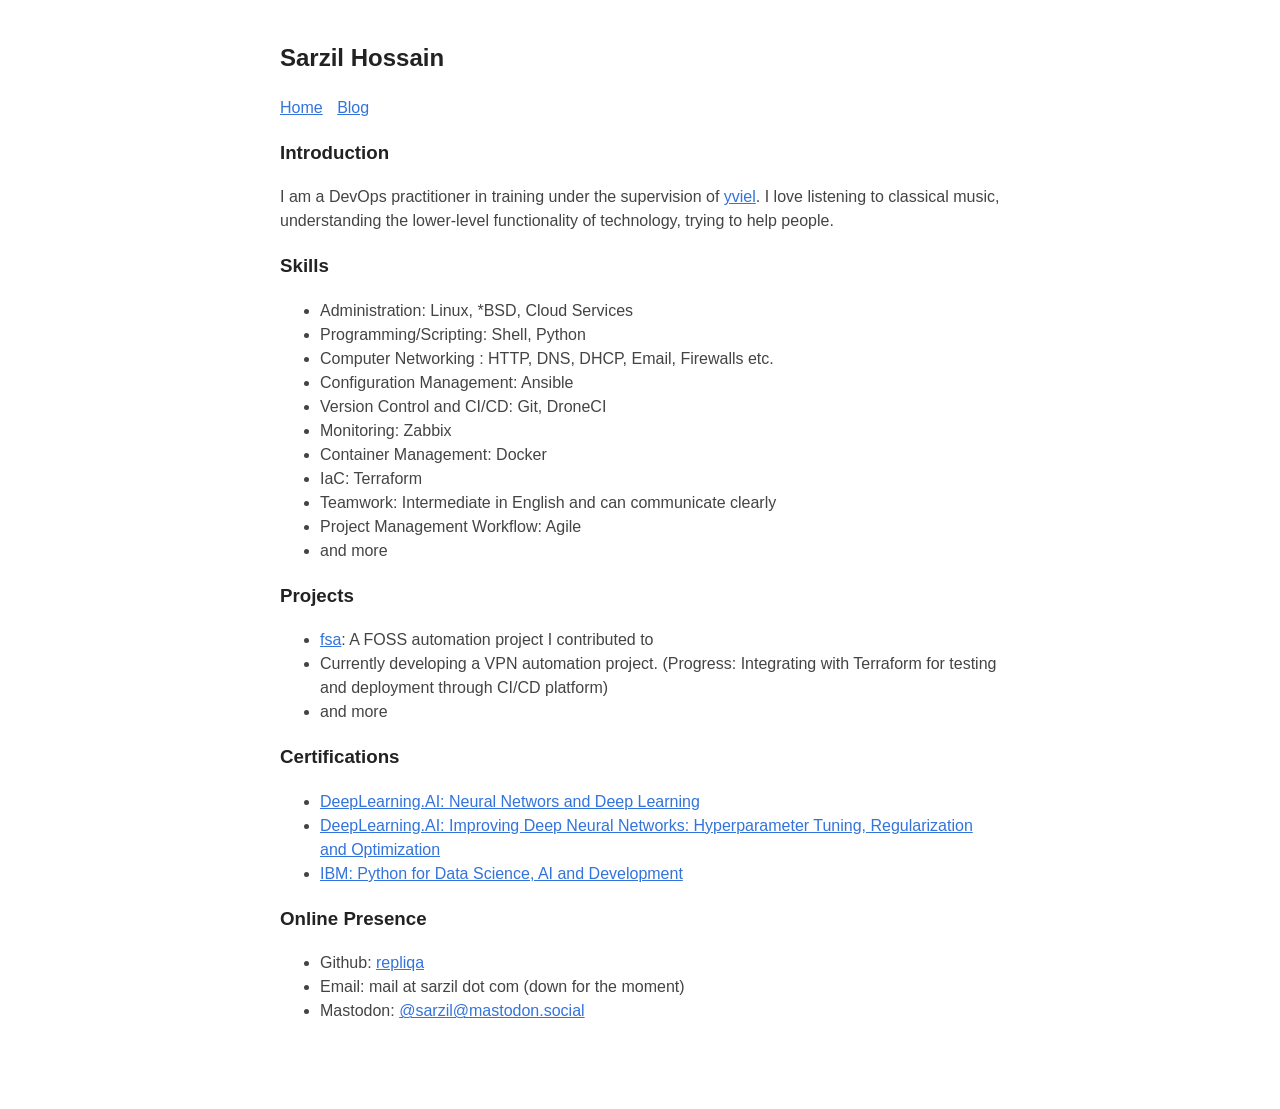
<file: index.html>
<!DOCTYPE html>
<html lang="en-US">

<head>
	<meta name="generator" content="Hugo 0.135.0">
  <meta http-equiv="X-Clacks-Overhead" content="GNU Terry Pratchett" />
  <meta charset="utf-8">
  <meta name="viewport" content="width=device-width, initial-scale=1.0" />
<title>Home | Sarzil Hossain</title>
<meta name="title" content="Home" />
<meta name="description" content="Personal Portfolio" />
<meta name="keywords" content="philosophy," />


<meta property="og:url" content="/">
  <meta property="og:site_name" content="Sarzil Hossain">
  <meta property="og:title" content="Home">
  <meta property="og:description" content="Introduction I am a DevOps practitioner in training under the supervision of yviel. I love listening to classical music, understanding the lower-level functionality of technology, trying to help people.
Skills Administration: Linux, *BSD, Cloud Services Programming/Scripting: Shell, Python Computer Networking : HTTP, DNS, DHCP, Email, Firewalls etc. Configuration Management: Ansible Version Control and CI/CD: Git, DroneCI Monitoring: Zabbix Container Management: Docker IaC: Terraform Teamwork: Intermediate in English and can communicate clearly Project Management Workflow: Agile and more Projects fsa: A FOSS automation project I contributed to Currently developing a VPN automation project. (Progress: Integrating with Terraform for testing and deployment through CI/CD platform) and more Certifications DeepLearning.AI: Neural Networs and Deep Learning DeepLearning.AI: Improving Deep Neural Networks: Hyperparameter Tuning, Regularization and Optimization IBM: Python for Data Science, AI and Development Online Presence Github: repliqa Email: mail at sarzil dot com (down for the moment) Mastodon: @sarzil@mastodon.social ">
  <meta property="og:locale" content="en_US">
  <meta property="og:type" content="website">




  <meta name="twitter:card" content="summary">
  <meta name="twitter:title" content="Home">
  <meta name="twitter:description" content="Introduction I am a DevOps practitioner in training under the supervision of yviel. I love listening to classical music, understanding the lower-level functionality of technology, trying to help people.
Skills Administration: Linux, *BSD, Cloud Services Programming/Scripting: Shell, Python Computer Networking : HTTP, DNS, DHCP, Email, Firewalls etc. Configuration Management: Ansible Version Control and CI/CD: Git, DroneCI Monitoring: Zabbix Container Management: Docker IaC: Terraform Teamwork: Intermediate in English and can communicate clearly Project Management Workflow: Agile and more Projects fsa: A FOSS automation project I contributed to Currently developing a VPN automation project. (Progress: Integrating with Terraform for testing and deployment through CI/CD platform) and more Certifications DeepLearning.AI: Neural Networs and Deep Learning DeepLearning.AI: Improving Deep Neural Networks: Hyperparameter Tuning, Regularization and Optimization IBM: Python for Data Science, AI and Development Online Presence Github: repliqa Email: mail at sarzil dot com (down for the moment) Mastodon: @sarzil@mastodon.social ">




  <meta itemprop="name" content="Home">
  <meta itemprop="description" content="Introduction I am a DevOps practitioner in training under the supervision of yviel. I love listening to classical music, understanding the lower-level functionality of technology, trying to help people.
Skills Administration: Linux, *BSD, Cloud Services Programming/Scripting: Shell, Python Computer Networking : HTTP, DNS, DHCP, Email, Firewalls etc. Configuration Management: Ansible Version Control and CI/CD: Git, DroneCI Monitoring: Zabbix Container Management: Docker IaC: Terraform Teamwork: Intermediate in English and can communicate clearly Project Management Workflow: Agile and more Projects fsa: A FOSS automation project I contributed to Currently developing a VPN automation project. (Progress: Integrating with Terraform for testing and deployment through CI/CD platform) and more Certifications DeepLearning.AI: Neural Networs and Deep Learning DeepLearning.AI: Improving Deep Neural Networks: Hyperparameter Tuning, Regularization and Optimization IBM: Python for Data Science, AI and Development Online Presence Github: repliqa Email: mail at sarzil dot com (down for the moment) Mastodon: @sarzil@mastodon.social ">
  <meta itemprop="datePublished" content="2024-07-07T21:16:24+06:00">
  <meta itemprop="dateModified" content="2024-07-07T21:16:24+06:00">
  <meta itemprop="wordCount" content="146">
<meta name="referrer" content="no-referrer-when-downgrade" />

  <link rel="alternate" type="application/rss+xml" href="/index.xml" title="Sarzil Hossain" />
  <style>
  body {
    font-family: Verdana, sans-serif;
    margin: auto;
    padding: 20px;
    max-width: 720px;
    text-align: left;
    background-color: #fff;
    word-wrap: break-word;
    overflow-wrap: break-word;
    line-height: 1.5;
    color: #444;
  }

  h1,
  h2,
  h3,
  h4,
  h5,
  h6,
  strong,
  b {
    color: #222;
  }

  a {
    color: #3273dc;
     
  }

  .title {
    text-decoration: none;
    border: 0;
  }

  .title span {
    font-weight: 400;
  }

  nav a {
    margin-right: 10px;
  }

  textarea {
    width: 100%;
    font-size: 16px;
  }

  input {
    font-size: 16px;
  }

  content {
    line-height: 1.6;
  }

  table {
    width: 100%;
  }

  img {
    max-width: 100%;
  }

  code {
    padding: 2px 5px;
    background-color: #f2f2f2;
  }

  pre code {
    color: #222;
    display: block;
    padding: 20px;
    white-space: pre-wrap;
    font-size: 14px;
    overflow-x: auto;
  }

  div.highlight pre {
    background-color: initial;
    color: initial;
  }

  div.highlight code {
    background-color: unset;
    color: unset;
  }

  blockquote {
    border-left: 1px solid #999;
    color: #222;
    padding-left: 20px;
    font-style: italic;
  }

  footer {
    padding: 25px;
    text-align: center;
  }

  .helptext {
    color: #777;
    font-size: small;
  }

  .errorlist {
    color: #eba613;
    font-size: small;
  }

   
  ul.blog-posts {
    list-style-type: none;
    padding: unset;
  }

  ul.blog-posts li {
    display: flex;
  }

  ul.blog-posts li span {
    flex: 0 0 130px;
  }

  ul.blog-posts li a:visited {
    color: #8b6fcb;
  }

  @media (prefers-color-scheme: dark) {
    body {
      background-color: #333;
      color: #ddd;
    }

    h1,
    h2,
    h3,
    h4,
    h5,
    h6,
    strong,
    b {
      color: #eee;
    }

    a {
      color: #8cc2dd;
    }

    code {
      background-color: #777;
    }

    pre code {
      color: #ddd;
    }

    blockquote {
      color: #ccc;
    }

    textarea,
    input {
      background-color: #252525;
      color: #ddd;
    }

    .helptext {
      color: #aaa;
    }
  }

</style>

</head>

<body>
  <header><a href="/" class="title">
  <h2>Sarzil Hossain</h2>
</a>
<nav><a href="/">Home</a>


<a href="/blog">Blog</a>

</nav>
</header>
  <main>
<h3 id="introduction">Introduction</h3>
<p>I am a DevOps practitioner in training under the supervision of <a href="https://yviel.de/">yviel</a>.
I love listening to classical music, understanding the lower-level functionality of technology, trying to help people.</p>
<h3 id="skills">Skills</h3>
<ul>
<li>Administration: Linux, *BSD, Cloud Services</li>
<li>Programming/Scripting: Shell, Python</li>
<li>Computer Networking : HTTP, DNS, DHCP, Email, Firewalls etc.</li>
<li>Configuration Management: Ansible</li>
<li>Version Control and CI/CD: Git, DroneCI</li>
<li>Monitoring: Zabbix</li>
<li>Container Management: Docker</li>
<li>IaC: Terraform</li>
<li>Teamwork: Intermediate in English and can communicate clearly</li>
<li>Project Management Workflow: Agile</li>
<li>and more</li>
</ul>
<h3 id="projects">Projects</h3>
<ul>
<li><a href="https://github.com/yviel-de/fsa">fsa</a>: A FOSS automation project I contributed to</li>
<li>Currently developing a VPN automation project. (Progress: Integrating with Terraform for testing and deployment through CI/CD platform)</li>
<li>and more</li>
</ul>
<h3 id="certifications">Certifications</h3>
<ul>
<li><a href="https://coursera.org/share/5b2e90d5aef670656f83ebecb15fdab5">DeepLearning.AI: Neural Networs and Deep Learning</a></li>
<li><a href="https://coursera.org/share/32874dbceb312cb8a6b0d5aeb61e1134">DeepLearning.AI: Improving Deep Neural Networks: Hyperparameter Tuning, Regularization and Optimization</a></li>
<li><a href="https://coursera.org/share/3c5fd94252e1574f53b3b0346b6f0e9f">IBM: Python for Data Science, AI and Development</a></li>
</ul>
<h3 id="online-presence">Online Presence</h3>
<ul>
<li>Github: <a href="https://github.com/repliqa/">repliqa</a></li>
<li>Email: mail at sarzil dot com (down for the moment)</li>
<li>Mastodon: <a href="https://mastodon.social/@sarzil">@sarzil@mastodon.social</a></li>
</ul>


  </main>
  <footer>
</footer>

    
</body>

</html>
</file>
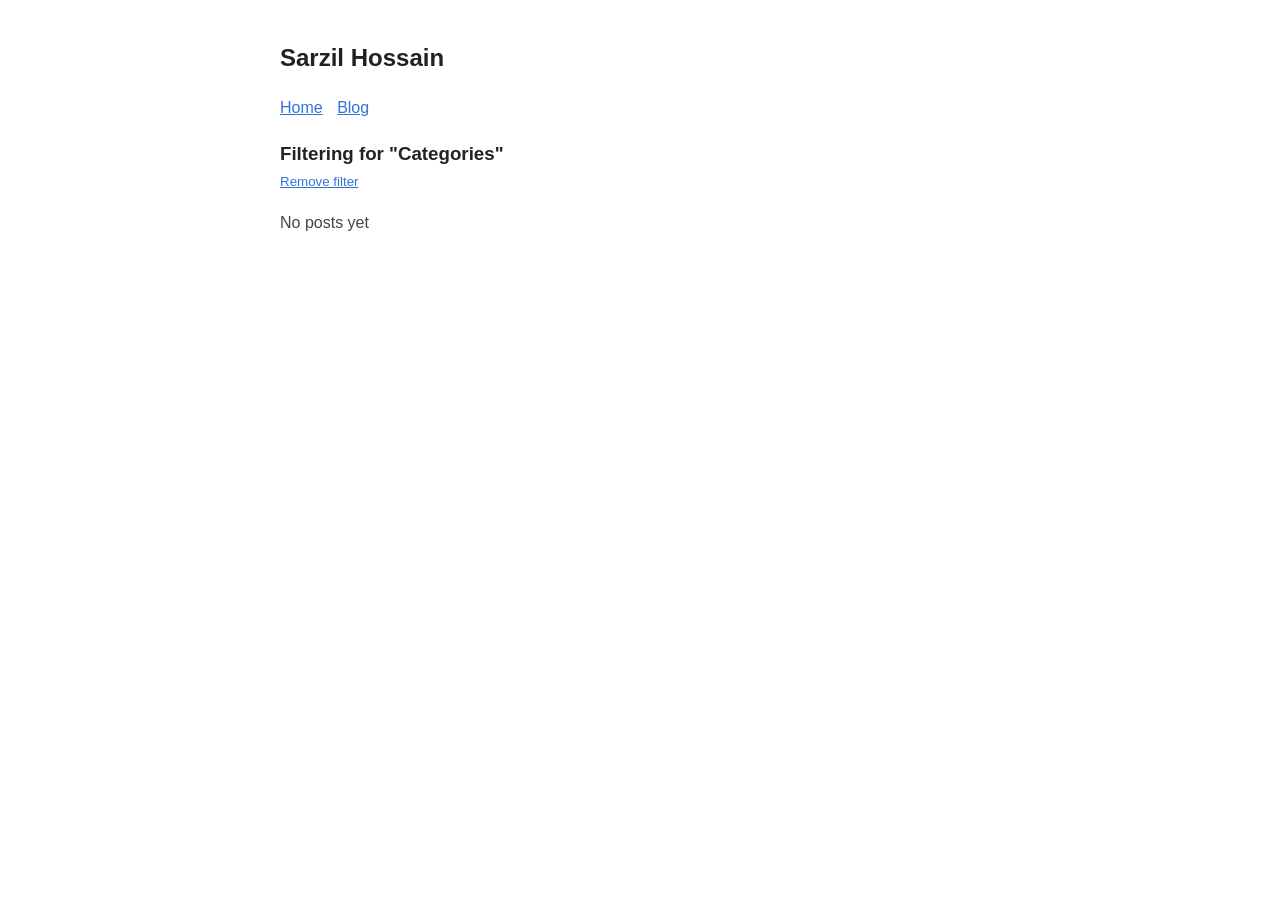
<file: categories/index.html>
<!DOCTYPE html>
<html lang="en-US">

<head>
  <meta http-equiv="X-Clacks-Overhead" content="GNU Terry Pratchett" />
  <meta charset="utf-8">
  <meta name="viewport" content="width=device-width, initial-scale=1.0" />
<title>Categories | Sarzil Hossain</title>
<meta name="title" content="Categories" />
<meta name="description" content="Personal Portfolio" />
<meta name="keywords" content="philosophy," />


<meta property="og:url" content="/categories/">
  <meta property="og:site_name" content="Sarzil Hossain">
  <meta property="og:title" content="Categories">
  <meta property="og:description" content="Personal Portfolio">
  <meta property="og:locale" content="en_US">
  <meta property="og:type" content="website">




  <meta name="twitter:card" content="summary">
  <meta name="twitter:title" content="Categories">
  <meta name="twitter:description" content="Personal Portfolio">




  <meta itemprop="name" content="Categories">
  <meta itemprop="description" content="Personal Portfolio">
<meta name="referrer" content="no-referrer-when-downgrade" />

  <link rel="alternate" type="application/rss+xml" href="/categories/index.xml" title="Sarzil Hossain" />
  <style>
  body {
    font-family: Verdana, sans-serif;
    margin: auto;
    padding: 20px;
    max-width: 720px;
    text-align: left;
    background-color: #fff;
    word-wrap: break-word;
    overflow-wrap: break-word;
    line-height: 1.5;
    color: #444;
  }

  h1,
  h2,
  h3,
  h4,
  h5,
  h6,
  strong,
  b {
    color: #222;
  }

  a {
    color: #3273dc;
     
  }

  .title {
    text-decoration: none;
    border: 0;
  }

  .title span {
    font-weight: 400;
  }

  nav a {
    margin-right: 10px;
  }

  textarea {
    width: 100%;
    font-size: 16px;
  }

  input {
    font-size: 16px;
  }

  content {
    line-height: 1.6;
  }

  table {
    width: 100%;
  }

  img {
    max-width: 100%;
  }

  code {
    padding: 2px 5px;
    background-color: #f2f2f2;
  }

  pre code {
    color: #222;
    display: block;
    padding: 20px;
    white-space: pre-wrap;
    font-size: 14px;
    overflow-x: auto;
  }

  div.highlight pre {
    background-color: initial;
    color: initial;
  }

  div.highlight code {
    background-color: unset;
    color: unset;
  }

  blockquote {
    border-left: 1px solid #999;
    color: #222;
    padding-left: 20px;
    font-style: italic;
  }

  footer {
    padding: 25px;
    text-align: center;
  }

  .helptext {
    color: #777;
    font-size: small;
  }

  .errorlist {
    color: #eba613;
    font-size: small;
  }

   
  ul.blog-posts {
    list-style-type: none;
    padding: unset;
  }

  ul.blog-posts li {
    display: flex;
  }

  ul.blog-posts li span {
    flex: 0 0 130px;
  }

  ul.blog-posts li a:visited {
    color: #8b6fcb;
  }

  @media (prefers-color-scheme: dark) {
    body {
      background-color: #333;
      color: #ddd;
    }

    h1,
    h2,
    h3,
    h4,
    h5,
    h6,
    strong,
    b {
      color: #eee;
    }

    a {
      color: #8cc2dd;
    }

    code {
      background-color: #777;
    }

    pre code {
      color: #ddd;
    }

    blockquote {
      color: #ccc;
    }

    textarea,
    input {
      background-color: #252525;
      color: #ddd;
    }

    .helptext {
      color: #aaa;
    }
  }

</style>

</head>

<body>
  <header><a href="/" class="title">
  <h2>Sarzil Hossain</h2>
</a>
<nav><a href="/">Home</a>


<a href="/blog">Blog</a>

</nav>
</header>
  <main>
<content>
  
  <h3 style="margin-bottom:0">Filtering for "Categories"</h3>
  <small>
    <a href="/blog">Remove filter</a>
  </small>
  
  <ul class="blog-posts">
    
    <li>
      No posts yet
    </li>
    
  </ul>
  
  
</content>

  </main>
  <footer>
</footer>

    
</body>

</html>
</file>
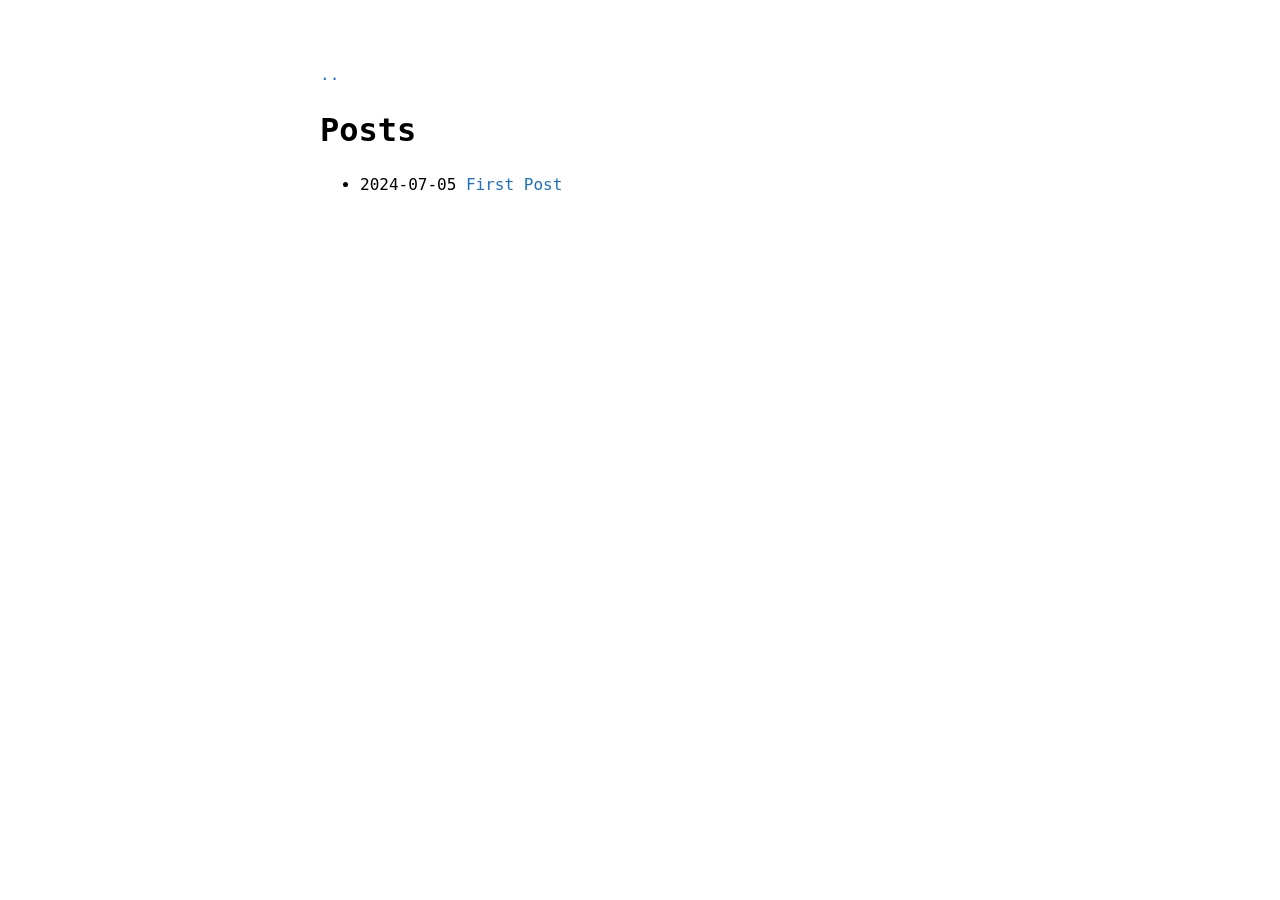
<file: posts/index.html>
<!DOCTYPE html>
<html lang="en"><head>
  <meta charset="utf-8" />
  <meta http-equiv="X-UA-Compatible" content="IE=edge" />
  <meta name="viewport" content="width=device-width, initial-scale=1" />
  

  <title>
    
      Posts
    
  </title>


  <link rel="shortcut icon" type="image/x-icon" href="/" />
  
  
  
  <link rel="stylesheet" href="/css/main.795a2a3eb4ec9c3e6b2c41900445e230f686185aa95677369e98027cdd93b19e6a06e193ee3f463d1103022d1a75436610d7752911da7da857895c29eb550047.css" integrity="sha512-eVoqPrTsnD5rLEGQBEXiMPaGGFqpVnc2npgCfN2TsZ5qBuGT7j9GPREDAi0adUNmENd1KRHafahXiVwp61UARw==" />
  
</head>
<body a="auto">
        <main class="page-content" aria-label="Content">
            <div class="w">
<a href="/">..</a>


<h1>Posts</h1>



    <ul><li>
            <span>2024-07-05</span>
            <a href="/posts/2024-07-05-first-post/">First Post</a>
        </li>
        
    </ul>



            </div>
        </main>
    </body></html>
</file>
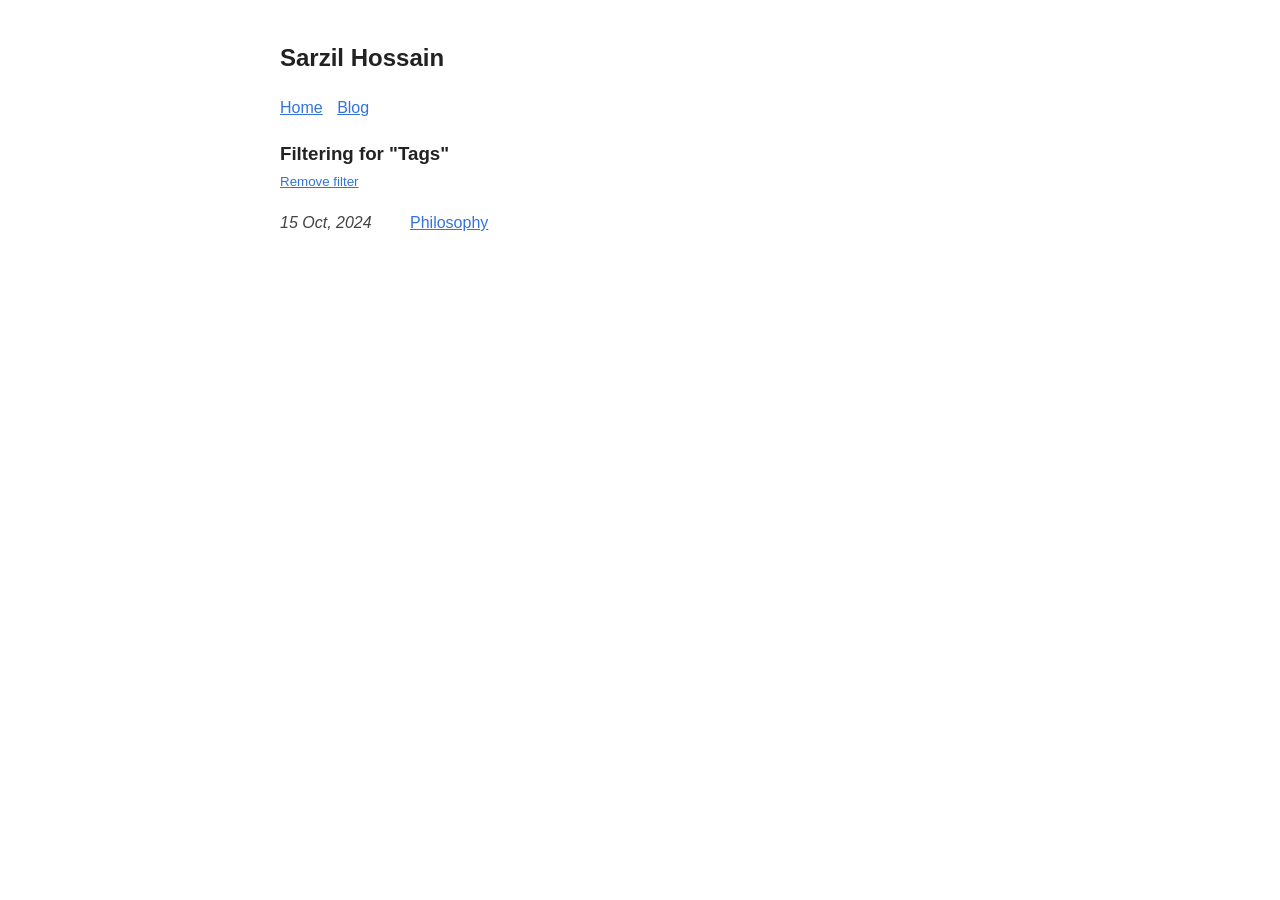
<file: tags/index.html>
<!DOCTYPE html>
<html lang="en-US">

<head>
  <meta http-equiv="X-Clacks-Overhead" content="GNU Terry Pratchett" />
  <meta charset="utf-8">
  <meta name="viewport" content="width=device-width, initial-scale=1.0" />
<title>Tags | Sarzil Hossain</title>
<meta name="title" content="Tags" />
<meta name="description" content="Personal Portfolio" />
<meta name="keywords" content="philosophy," />


<meta property="og:url" content="/tags/">
  <meta property="og:site_name" content="Sarzil Hossain">
  <meta property="og:title" content="Tags">
  <meta property="og:description" content="Personal Portfolio">
  <meta property="og:locale" content="en_US">
  <meta property="og:type" content="website">




  <meta name="twitter:card" content="summary">
  <meta name="twitter:title" content="Tags">
  <meta name="twitter:description" content="Personal Portfolio">




  <meta itemprop="name" content="Tags">
  <meta itemprop="description" content="Personal Portfolio">
  <meta itemprop="datePublished" content="2024-10-15T23:23:50+06:00">
  <meta itemprop="dateModified" content="2024-10-15T23:23:50+06:00">
<meta name="referrer" content="no-referrer-when-downgrade" />

  <link rel="alternate" type="application/rss+xml" href="/tags/index.xml" title="Sarzil Hossain" />
  <style>
  body {
    font-family: Verdana, sans-serif;
    margin: auto;
    padding: 20px;
    max-width: 720px;
    text-align: left;
    background-color: #fff;
    word-wrap: break-word;
    overflow-wrap: break-word;
    line-height: 1.5;
    color: #444;
  }

  h1,
  h2,
  h3,
  h4,
  h5,
  h6,
  strong,
  b {
    color: #222;
  }

  a {
    color: #3273dc;
     
  }

  .title {
    text-decoration: none;
    border: 0;
  }

  .title span {
    font-weight: 400;
  }

  nav a {
    margin-right: 10px;
  }

  textarea {
    width: 100%;
    font-size: 16px;
  }

  input {
    font-size: 16px;
  }

  content {
    line-height: 1.6;
  }

  table {
    width: 100%;
  }

  img {
    max-width: 100%;
  }

  code {
    padding: 2px 5px;
    background-color: #f2f2f2;
  }

  pre code {
    color: #222;
    display: block;
    padding: 20px;
    white-space: pre-wrap;
    font-size: 14px;
    overflow-x: auto;
  }

  div.highlight pre {
    background-color: initial;
    color: initial;
  }

  div.highlight code {
    background-color: unset;
    color: unset;
  }

  blockquote {
    border-left: 1px solid #999;
    color: #222;
    padding-left: 20px;
    font-style: italic;
  }

  footer {
    padding: 25px;
    text-align: center;
  }

  .helptext {
    color: #777;
    font-size: small;
  }

  .errorlist {
    color: #eba613;
    font-size: small;
  }

   
  ul.blog-posts {
    list-style-type: none;
    padding: unset;
  }

  ul.blog-posts li {
    display: flex;
  }

  ul.blog-posts li span {
    flex: 0 0 130px;
  }

  ul.blog-posts li a:visited {
    color: #8b6fcb;
  }

  @media (prefers-color-scheme: dark) {
    body {
      background-color: #333;
      color: #ddd;
    }

    h1,
    h2,
    h3,
    h4,
    h5,
    h6,
    strong,
    b {
      color: #eee;
    }

    a {
      color: #8cc2dd;
    }

    code {
      background-color: #777;
    }

    pre code {
      color: #ddd;
    }

    blockquote {
      color: #ccc;
    }

    textarea,
    input {
      background-color: #252525;
      color: #ddd;
    }

    .helptext {
      color: #aaa;
    }
  }

</style>

</head>

<body>
  <header><a href="/" class="title">
  <h2>Sarzil Hossain</h2>
</a>
<nav><a href="/">Home</a>


<a href="/blog">Blog</a>

</nav>
</header>
  <main>
<content>
  
  <h3 style="margin-bottom:0">Filtering for "Tags"</h3>
  <small>
    <a href="/blog">Remove filter</a>
  </small>
  
  <ul class="blog-posts">
    
    <li>
      <span>
        <i>
          <time datetime='2024-10-15' pubdate>
            15 Oct, 2024
          </time>
        </i>
      </span>
      <a href="/tags/philosophy/">Philosophy</a>
    </li>
    
  </ul>
  
  
</content>

  </main>
  <footer>
</footer>

    
</body>

</html>
</file>
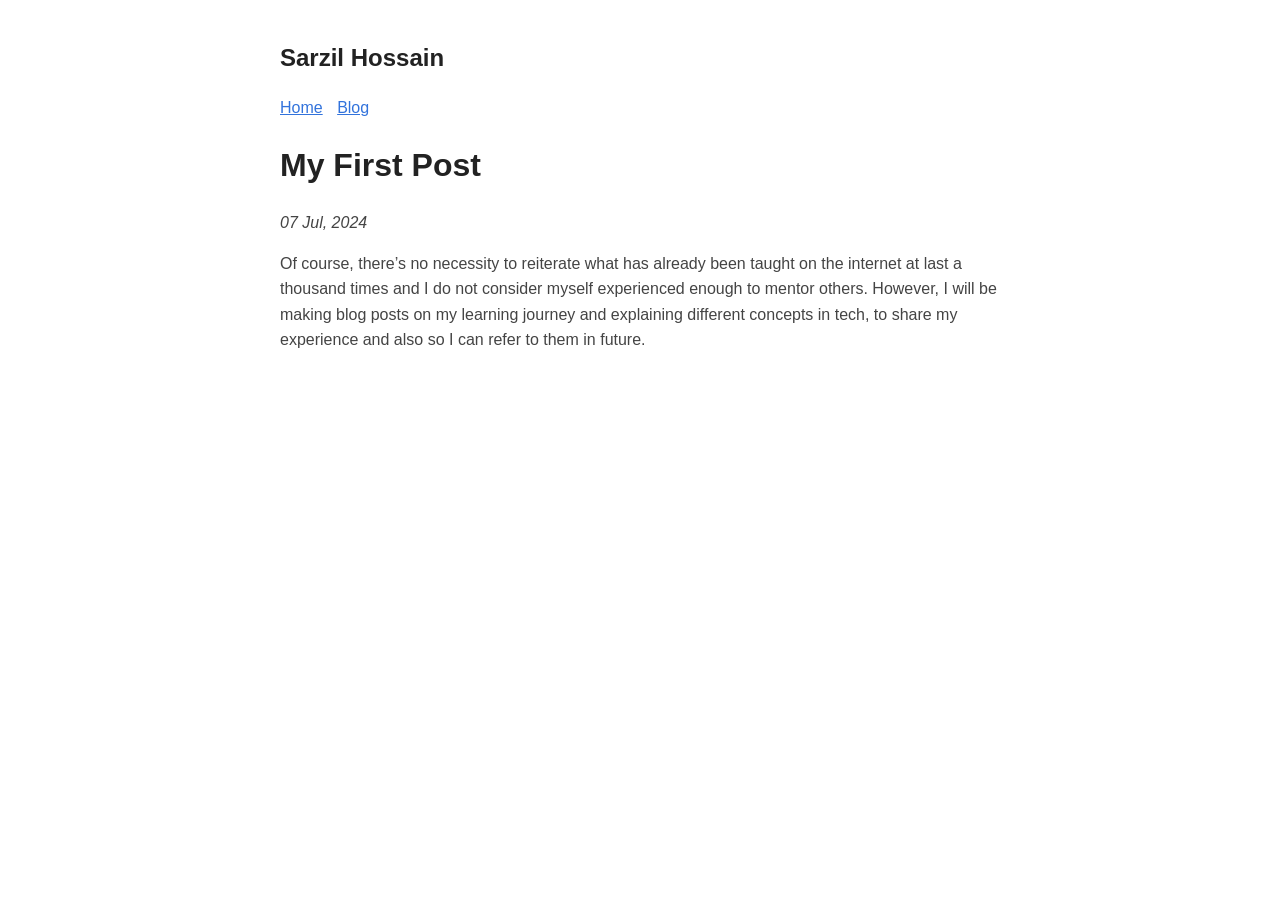
<file: blog/my-first-post/index.html>
<!DOCTYPE html>
<html lang="en-US">

<head>
  <meta http-equiv="X-Clacks-Overhead" content="GNU Terry Pratchett" />
  <meta charset="utf-8">
  <meta name="viewport" content="width=device-width, initial-scale=1.0" />
<title>My First Post | Sarzil Hossain</title>
<meta name="title" content="My First Post" />
<meta name="description" content="Of course, there&rsquo;s no necessity to reiterate what has already been taught on the internet at last a thousand times and I do not consider myself experienced enough to mentor others. However, I will be making blog posts on my learning journey and explaining different concepts in tech, to share my experience and also so I can refer to them in future." />
<meta name="keywords" content="" />


<meta property="og:url" content="https://www.sarzil.com/blog/my-first-post/">
  <meta property="og:site_name" content="Sarzil Hossain">
  <meta property="og:title" content="My First Post">
  <meta property="og:description" content="Of course, there’s no necessity to reiterate what has already been taught on the internet at last a thousand times and I do not consider myself experienced enough to mentor others. However, I will be making blog posts on my learning journey and explaining different concepts in tech, to share my experience and also so I can refer to them in future.">
  <meta property="og:locale" content="en_US">
  <meta property="og:type" content="article">
    <meta property="article:section" content="blog">
    <meta property="article:published_time" content="2024-07-07T20:47:42+06:00">
    <meta property="article:modified_time" content="2024-07-07T20:47:42+06:00">




  <meta name="twitter:card" content="summary">
  <meta name="twitter:title" content="My First Post">
  <meta name="twitter:description" content="Of course, there’s no necessity to reiterate what has already been taught on the internet at last a thousand times and I do not consider myself experienced enough to mentor others. However, I will be making blog posts on my learning journey and explaining different concepts in tech, to share my experience and also so I can refer to them in future.">




  <meta itemprop="name" content="My First Post">
  <meta itemprop="description" content="Of course, there’s no necessity to reiterate what has already been taught on the internet at last a thousand times and I do not consider myself experienced enough to mentor others. However, I will be making blog posts on my learning journey and explaining different concepts in tech, to share my experience and also so I can refer to them in future.">
  <meta itemprop="datePublished" content="2024-07-07T20:47:42+06:00">
  <meta itemprop="dateModified" content="2024-07-07T20:47:42+06:00">
  <meta itemprop="wordCount" content="62">
<meta name="referrer" content="no-referrer-when-downgrade" />

  <style>
  body {
    font-family: Verdana, sans-serif;
    margin: auto;
    padding: 20px;
    max-width: 720px;
    text-align: left;
    background-color: #fff;
    word-wrap: break-word;
    overflow-wrap: break-word;
    line-height: 1.5;
    color: #444;
  }

  h1,
  h2,
  h3,
  h4,
  h5,
  h6,
  strong,
  b {
    color: #222;
  }

  a {
    color: #3273dc;
     
  }

  .title {
    text-decoration: none;
    border: 0;
  }

  .title span {
    font-weight: 400;
  }

  nav a {
    margin-right: 10px;
  }

  textarea {
    width: 100%;
    font-size: 16px;
  }

  input {
    font-size: 16px;
  }

  content {
    line-height: 1.6;
  }

  table {
    width: 100%;
  }

  img {
    max-width: 100%;
  }

  code {
    padding: 2px 5px;
    background-color: #f2f2f2;
  }

  pre code {
    color: #222;
    display: block;
    padding: 20px;
    white-space: pre-wrap;
    font-size: 14px;
    overflow-x: auto;
  }

  div.highlight pre {
    background-color: initial;
    color: initial;
  }

  div.highlight code {
    background-color: unset;
    color: unset;
  }

  blockquote {
    border-left: 1px solid #999;
    color: #222;
    padding-left: 20px;
    font-style: italic;
  }

  footer {
    padding: 25px;
    text-align: center;
  }

  .helptext {
    color: #777;
    font-size: small;
  }

  .errorlist {
    color: #eba613;
    font-size: small;
  }

   
  ul.blog-posts {
    list-style-type: none;
    padding: unset;
  }

  ul.blog-posts li {
    display: flex;
  }

  ul.blog-posts li span {
    flex: 0 0 130px;
  }

  ul.blog-posts li a:visited {
    color: #8b6fcb;
  }

  @media (prefers-color-scheme: dark) {
    body {
      background-color: #333;
      color: #ddd;
    }

    h1,
    h2,
    h3,
    h4,
    h5,
    h6,
    strong,
    b {
      color: #eee;
    }

    a {
      color: #8cc2dd;
    }

    code {
      background-color: #777;
    }

    pre code {
      color: #ddd;
    }

    blockquote {
      color: #ccc;
    }

    textarea,
    input {
      background-color: #252525;
      color: #ddd;
    }

    .helptext {
      color: #aaa;
    }
  }

</style>

</head>

<body>
  <header><a href="/" class="title">
  <h2>Sarzil Hossain</h2>
</a>
<nav><a href="/">Home</a>


<a href="/blog">Blog</a>

</nav>
</header>
  <main>

<h1>My First Post</h1>
<p>
  <i>
    <time datetime='2024-07-07' pubdate>
      07 Jul, 2024
    </time>
  </i>
</p>

<content>
  <p>Of course, there&rsquo;s no necessity to reiterate what has already been taught on the internet at last a thousand times and I do not consider myself experienced enough to mentor others.
However, I will be making blog posts on my learning journey and explaining different concepts in tech, to share my experience and also so I can refer to them in future.</p>

</content>
<p>
  
</p>

  </main>
  <footer>
</footer>

    
</body>

</html>
</file>
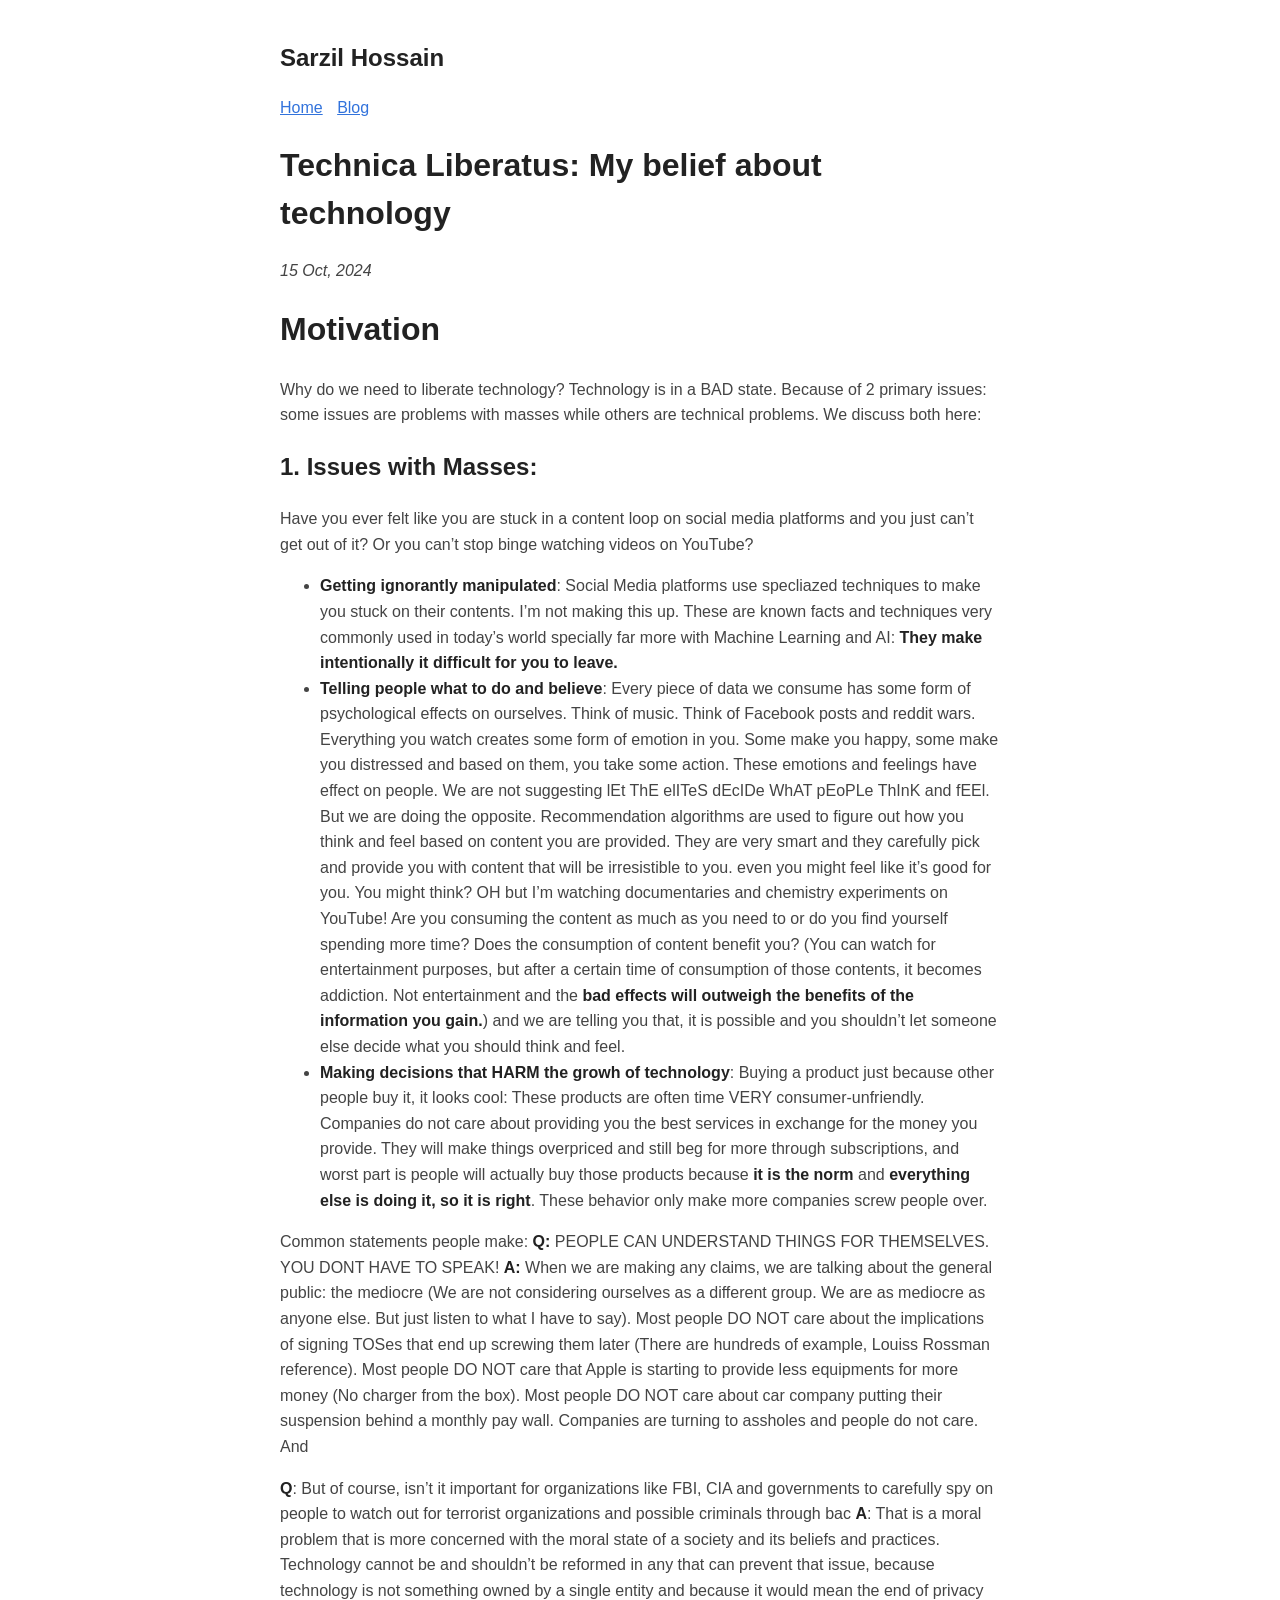
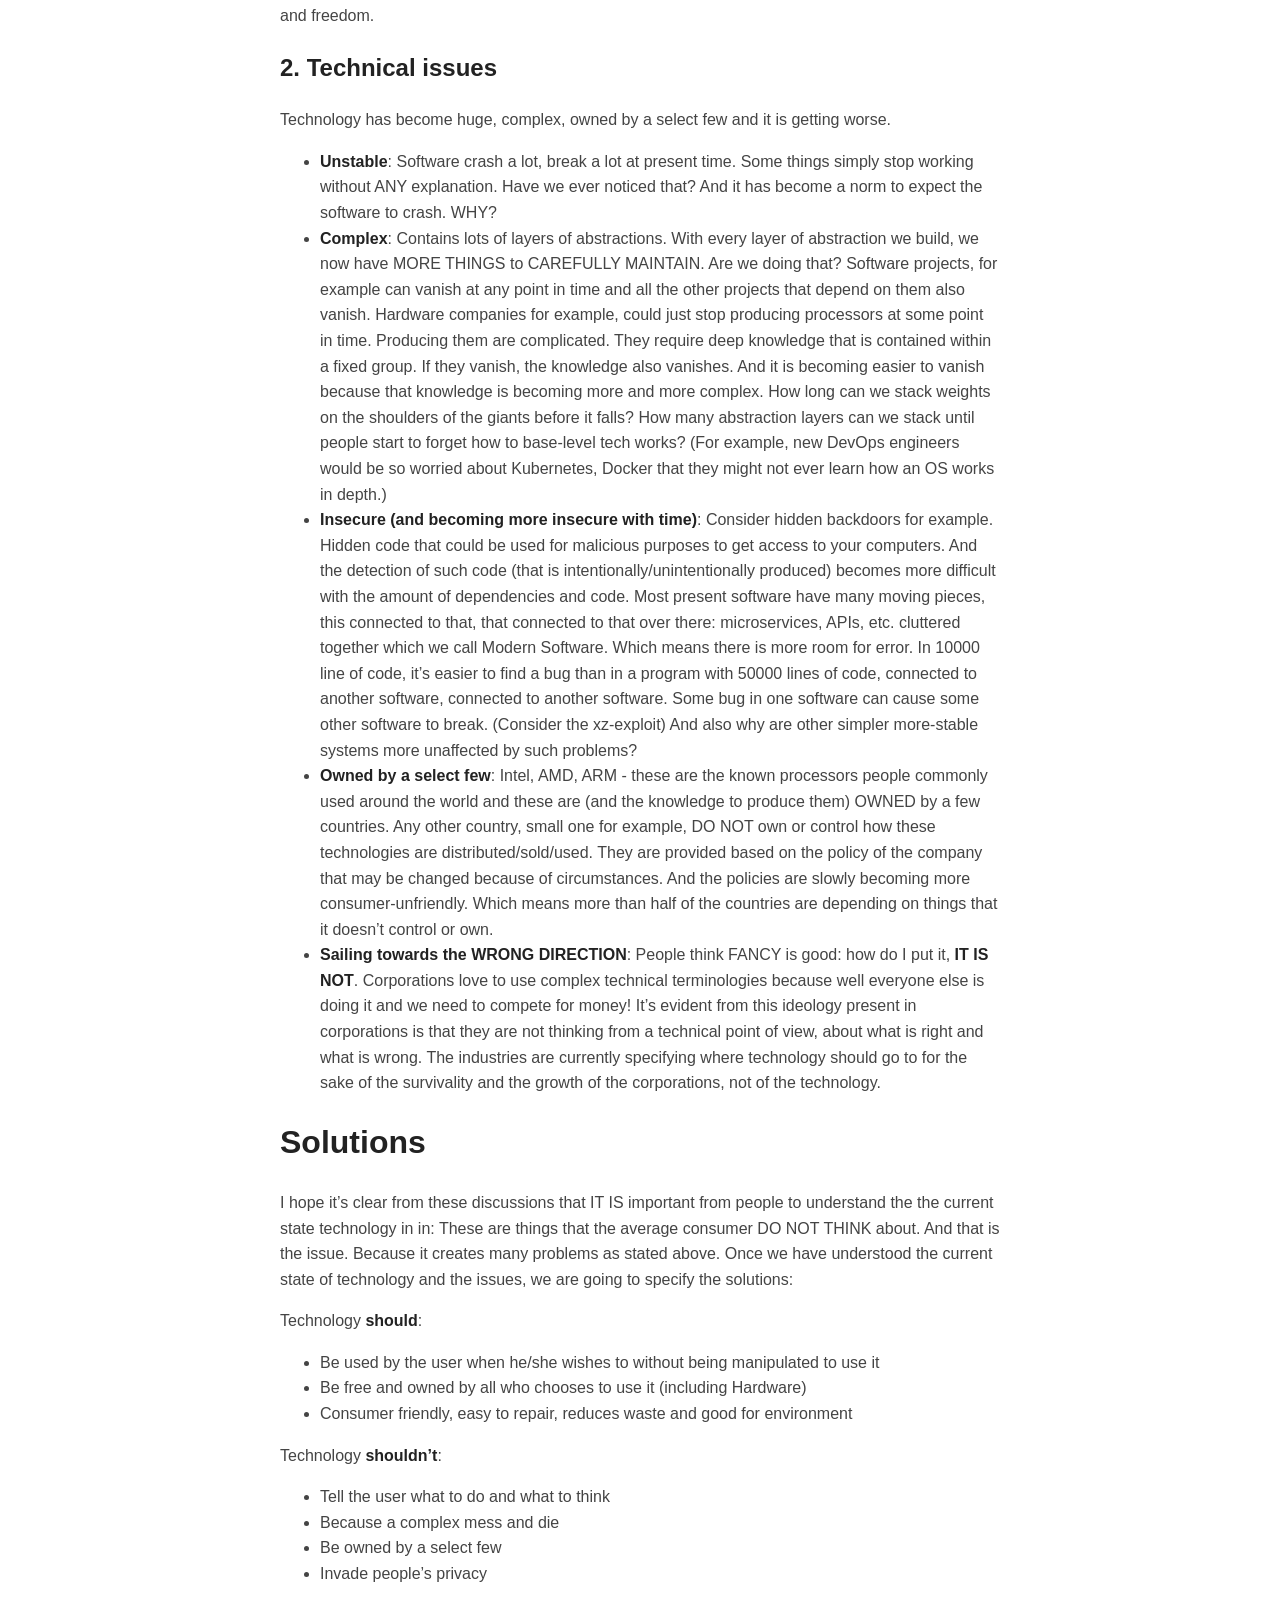
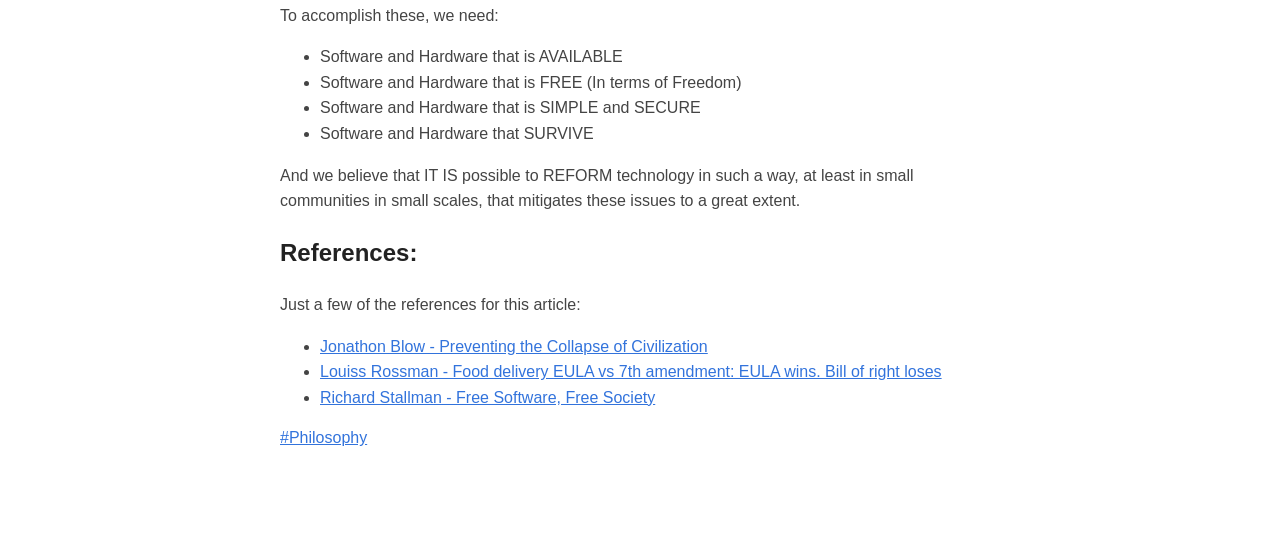
<file: blog/technica-liberatus-motivation/index.html>
<!DOCTYPE html>
<html lang="en-US">

<head>
  <meta http-equiv="X-Clacks-Overhead" content="GNU Terry Pratchett" />
  <meta charset="utf-8">
  <meta name="viewport" content="width=device-width, initial-scale=1.0" />
<title>Technica Liberatus: My belief about technology | Sarzil Hossain</title>
<meta name="title" content="Technica Liberatus: My belief about technology" />
<meta name="description" content="Motivation
Why do we need to liberate technology?
Technology is in a BAD state. Because of 2 primary issues: some issues are problems with masses while others are technical problems. We discuss both here:
1. Issues with Masses:
Have you ever felt like you are stuck in a content loop on social media platforms and you just can&rsquo;t get out of it? Or you can&rsquo;t stop binge watching videos on YouTube?" />
<meta name="keywords" content="philosophy," />


<meta property="og:url" content="/blog/technica-liberatus-motivation/">
  <meta property="og:site_name" content="Sarzil Hossain">
  <meta property="og:title" content="Technica Liberatus: My belief about technology">
  <meta property="og:description" content="Motivation Why do we need to liberate technology? Technology is in a BAD state. Because of 2 primary issues: some issues are problems with masses while others are technical problems. We discuss both here:
1. Issues with Masses: Have you ever felt like you are stuck in a content loop on social media platforms and you just can’t get out of it? Or you can’t stop binge watching videos on YouTube?">
  <meta property="og:locale" content="en_US">
  <meta property="og:type" content="article">
    <meta property="article:section" content="blog">
    <meta property="article:published_time" content="2024-10-15T23:23:50+06:00">
    <meta property="article:modified_time" content="2024-10-15T23:23:50+06:00">
    <meta property="article:tag" content="Philosophy">




  <meta name="twitter:card" content="summary">
  <meta name="twitter:title" content="Technica Liberatus: My belief about technology">
  <meta name="twitter:description" content="Motivation Why do we need to liberate technology? Technology is in a BAD state. Because of 2 primary issues: some issues are problems with masses while others are technical problems. We discuss both here:
1. Issues with Masses: Have you ever felt like you are stuck in a content loop on social media platforms and you just can’t get out of it? Or you can’t stop binge watching videos on YouTube?">




  <meta itemprop="name" content="Technica Liberatus: My belief about technology">
  <meta itemprop="description" content="Motivation Why do we need to liberate technology? Technology is in a BAD state. Because of 2 primary issues: some issues are problems with masses while others are technical problems. We discuss both here:
1. Issues with Masses: Have you ever felt like you are stuck in a content loop on social media platforms and you just can’t get out of it? Or you can’t stop binge watching videos on YouTube?">
  <meta itemprop="datePublished" content="2024-10-15T23:23:50+06:00">
  <meta itemprop="dateModified" content="2024-10-15T23:23:50+06:00">
  <meta itemprop="wordCount" content="1427">
  <meta itemprop="keywords" content="Philosophy">
<meta name="referrer" content="no-referrer-when-downgrade" />

  <style>
  body {
    font-family: Verdana, sans-serif;
    margin: auto;
    padding: 20px;
    max-width: 720px;
    text-align: left;
    background-color: #fff;
    word-wrap: break-word;
    overflow-wrap: break-word;
    line-height: 1.5;
    color: #444;
  }

  h1,
  h2,
  h3,
  h4,
  h5,
  h6,
  strong,
  b {
    color: #222;
  }

  a {
    color: #3273dc;
     
  }

  .title {
    text-decoration: none;
    border: 0;
  }

  .title span {
    font-weight: 400;
  }

  nav a {
    margin-right: 10px;
  }

  textarea {
    width: 100%;
    font-size: 16px;
  }

  input {
    font-size: 16px;
  }

  content {
    line-height: 1.6;
  }

  table {
    width: 100%;
  }

  img {
    max-width: 100%;
  }

  code {
    padding: 2px 5px;
    background-color: #f2f2f2;
  }

  pre code {
    color: #222;
    display: block;
    padding: 20px;
    white-space: pre-wrap;
    font-size: 14px;
    overflow-x: auto;
  }

  div.highlight pre {
    background-color: initial;
    color: initial;
  }

  div.highlight code {
    background-color: unset;
    color: unset;
  }

  blockquote {
    border-left: 1px solid #999;
    color: #222;
    padding-left: 20px;
    font-style: italic;
  }

  footer {
    padding: 25px;
    text-align: center;
  }

  .helptext {
    color: #777;
    font-size: small;
  }

  .errorlist {
    color: #eba613;
    font-size: small;
  }

   
  ul.blog-posts {
    list-style-type: none;
    padding: unset;
  }

  ul.blog-posts li {
    display: flex;
  }

  ul.blog-posts li span {
    flex: 0 0 130px;
  }

  ul.blog-posts li a:visited {
    color: #8b6fcb;
  }

  @media (prefers-color-scheme: dark) {
    body {
      background-color: #333;
      color: #ddd;
    }

    h1,
    h2,
    h3,
    h4,
    h5,
    h6,
    strong,
    b {
      color: #eee;
    }

    a {
      color: #8cc2dd;
    }

    code {
      background-color: #777;
    }

    pre code {
      color: #ddd;
    }

    blockquote {
      color: #ccc;
    }

    textarea,
    input {
      background-color: #252525;
      color: #ddd;
    }

    .helptext {
      color: #aaa;
    }
  }

</style>

</head>

<body>
  <header><a href="/" class="title">
  <h2>Sarzil Hossain</h2>
</a>
<nav><a href="/">Home</a>


<a href="/blog">Blog</a>

</nav>
</header>
  <main>

<h1>Technica Liberatus: My belief about technology</h1>
<p>
  <i>
    <time datetime='2024-10-15' pubdate>
      15 Oct, 2024
    </time>
  </i>
</p>

<content>
  <h1 id="motivation">Motivation</h1>
<p>Why do we need to liberate technology?
Technology is in a BAD state. Because of 2 primary issues: some issues are problems with masses while others are technical problems. We discuss both here:</p>
<h2 id="1-issues-with-masses">1. Issues with Masses:</h2>
<p>Have you ever felt like you are stuck in a content loop on social media platforms and you just can&rsquo;t get out of it? Or you can&rsquo;t stop binge watching videos on YouTube?</p>
<ul>
<li><strong>Getting ignorantly manipulated</strong>: Social Media platforms use specliazed techniques to make you stuck on their contents. I&rsquo;m not making this up. These are known facts and techniques very commonly used in today&rsquo;s world specially far more with Machine Learning and AI: <strong>They make intentionally it difficult for you to leave.</strong></li>
<li><strong>Telling people what to do and believe</strong>: Every piece of data we consume has some form of psychological effects on ourselves. Think of music. Think of Facebook posts and reddit wars. Everything you watch creates some form of emotion in you. Some make you happy, some make you distressed and based on them, you take some action. These emotions and feelings have effect on people. We are not suggesting lEt ThE elITeS dEcIDe WhAT pEoPLe ThInK and fEEl. But we are doing the opposite. Recommendation algorithms are used to figure out how you think and feel based on content you are provided. They are very smart and they carefully pick and provide you with content that will be irresistible to you. even you might feel like it&rsquo;s good for you. You might think? OH but I&rsquo;m watching documentaries and chemistry experiments on YouTube! Are you consuming the content as much as you need to or do you find yourself spending more time? Does the consumption of content benefit you? (You can watch for entertainment purposes, but after a certain time of consumption of those contents, it becomes addiction. Not entertainment and the <strong>bad effects will outweigh the benefits of the information you gain.</strong>) and we are telling you that, it is possible and you shouldn&rsquo;t let someone else decide what you should think and feel.</li>
<li><strong>Making decisions that HARM the growh of technology</strong>: Buying a product just because other people buy it, it looks cool: These products are often time VERY consumer-unfriendly. Companies do not care about providing you the best services in exchange for the money you provide. They will make things overpriced and still beg for more through subscriptions, and worst part is people will actually buy those products because <strong>it is the norm</strong> and <strong>everything else is doing it, so it is right</strong>. These behavior only make more companies screw people over.</li>
</ul>
<p>Common statements people make:
<strong>Q:</strong> PEOPLE CAN UNDERSTAND THINGS FOR THEMSELVES. YOU DONT HAVE TO SPEAK!
<strong>A:</strong> When we are making any claims, we are talking about the general public: the mediocre (We are not considering ourselves as a different group. We are as mediocre as anyone else. But just listen to what I have to say). Most people DO NOT care about the implications of signing TOSes that end up screwing them later (There are hundreds of example, Louiss Rossman reference). Most people DO NOT care that Apple is starting to provide less equipments for more money (No charger from the box). Most people DO NOT care about car company putting their suspension behind a monthly pay wall. Companies are turning to assholes and people do not care.
And</p>
<p><strong>Q</strong>: But of course, isn&rsquo;t it important for organizations like FBI, CIA and governments to carefully spy on people to watch out for terrorist organizations and possible criminals through bac
<strong>A</strong>: That is a moral problem that is more concerned with the moral state of a society and its beliefs and practices. Technology cannot be and shouldn&rsquo;t be reformed in any that can prevent that issue, because technology is not something owned by a single entity and because it would mean the end of privacy and freedom.</p>
<h2 id="2-technical-issues">2. Technical issues</h2>
<p>Technology has become huge, complex, owned by a select few and it is getting worse.</p>
<ul>
<li><strong>Unstable</strong>: Software crash a lot, break a lot at present time. Some things simply stop working without ANY explanation. Have we ever noticed that? And it has become a norm to expect the software to crash. WHY?</li>
<li><strong>Complex</strong>: Contains lots of layers of abstractions. With every layer of abstraction we build, we now have MORE THINGS to CAREFULLY MAINTAIN. Are we doing that? Software projects, for example can vanish at any point in time and all the other projects that depend on them also vanish. Hardware companies for example, could just stop producing processors at some point in time. Producing them are complicated. They require deep knowledge that is contained within a fixed group. If they vanish, the knowledge also vanishes. And it is becoming easier to vanish because that knowledge is becoming more and more complex. How long can we stack weights on the shoulders of the giants before it falls? How many abstraction layers can we stack until people start to forget how to base-level tech works? (For example, new DevOps engineers would be so worried about Kubernetes, Docker that they might not ever learn how an OS works in depth.)</li>
<li><strong>Insecure (and becoming more insecure with time)</strong>: Consider hidden backdoors for example. Hidden code that could be used for malicious purposes to get access to your computers. And the detection of such code (that is intentionally/unintentionally produced) becomes more difficult with the amount of dependencies and code. Most present software have many moving pieces, this connected to that, that connected to that over there: microservices, APIs, etc. cluttered together which we call Modern Software. Which means there is more room for error. In 10000 line of code, it&rsquo;s easier to find a bug than in a program with 50000 lines of code, connected to another software, connected to another software. Some bug in one software can cause some other software to break. (Consider the xz-exploit) And also why are other simpler more-stable systems more unaffected by such problems?</li>
<li><strong>Owned by a select few</strong>: Intel, AMD, ARM - these are the known processors people commonly used around the world and these are (and the knowledge to produce them) OWNED by a few countries. Any other country, small one for example, DO NOT own or control how these technologies are distributed/sold/used. They are provided based on the policy of the company that may be changed because of circumstances. And the policies are slowly becoming more consumer-unfriendly. Which means more than half of the countries are depending on things that it doesn&rsquo;t control or own.</li>
<li><strong>Sailing towards the WRONG DIRECTION</strong>: People think FANCY is good: how do I put it, <strong>IT IS NOT</strong>. Corporations love to use complex technical terminologies because well everyone else is doing it and we need to compete for money! It&rsquo;s evident from this ideology present in corporations is that they are not thinking from a technical point of view, about what is right and what is wrong. The industries are currently specifying where technology should go to for the sake of the survivality and the growth of the corporations, not of the technology.</li>
</ul>
<h1 id="solutions">Solutions</h1>
<p>I hope it&rsquo;s clear from these discussions that IT IS important from people to understand the the current state technology in in: These are things that the average consumer DO NOT THINK about. And that is the issue. Because it creates many problems as stated above. Once we have understood the current state of technology and the issues, we are going to specify the solutions:</p>
<p>Technology <strong>should</strong>:</p>
<ul>
<li>Be used by the user when he/she wishes to without being manipulated to use it</li>
<li>Be free and owned by all who chooses to use it (including Hardware)</li>
<li>Consumer friendly, easy to repair, reduces waste and good for environment</li>
</ul>
<p>Technology <strong>shouldn&rsquo;t</strong>:</p>
<ul>
<li>Tell the user what to do and what to think</li>
<li>Because a complex mess and die</li>
<li>Be owned by a select few</li>
<li>Invade people&rsquo;s privacy</li>
</ul>
<p>To accomplish these, we need:</p>
<ul>
<li>Software and Hardware that is AVAILABLE</li>
<li>Software and Hardware that is FREE (In terms of Freedom)</li>
<li>Software and Hardware that is SIMPLE and SECURE</li>
<li>Software and Hardware that SURVIVE</li>
</ul>
<p>And we believe that IT IS possible to REFORM technology in such a way, at least in small communities in small scales, that mitigates these issues to a great extent.</p>
<h2 id="references">References:</h2>
<p>Just a few of the references for this article:</p>
<ul>
<li><a href="https://www.youtube.com/watch?v=ZSRHeXYDLko&amp;pp=ygU1cHJldmVudGluZyB0aGUgY29sbGFwc2Ugb2YgY2l2aWxpemF0aW9uIGpvbmF0aGFuIGJsb3c%3D">Jonathon Blow - Preventing the Collapse of Civilization</a></li>
<li><a href="https://www.youtube.com/watch?v=f8YBk8Hyr9g">Louiss Rossman - Food delivery EULA vs 7th amendment: EULA wins. Bill of right loses</a></li>
<li><a href="https://www.youtube.com/watch?v=Ag1AKIl_2GM&amp;pp=ygUeUmljaGFyZCBTdGFsbG1hbiBGcmVlIHNvZnR3YXJl">Richard Stallman - Free Software, Free Society</a></li>
</ul>

</content>
<p>
  
  <a href="/tags/philosophy/">#Philosophy</a>
  
</p>

  </main>
  <footer>
</footer>

    
</body>

</html>
</file>
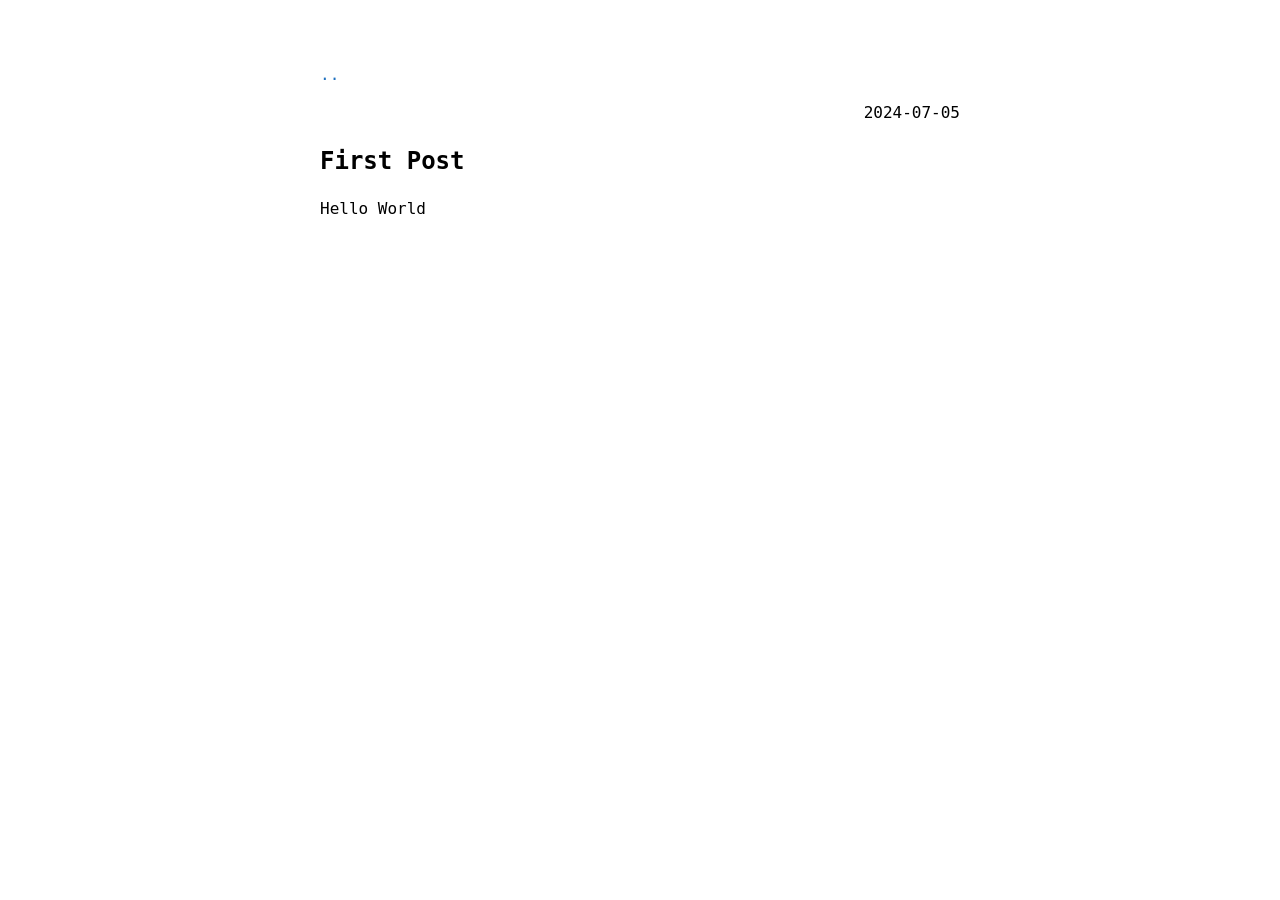
<file: posts/2024-07-05-first-post/index.html>
<!DOCTYPE html>
<html lang="en"><head>
  <meta charset="utf-8" />
  <meta http-equiv="X-UA-Compatible" content="IE=edge" />
  <meta name="viewport" content="width=device-width, initial-scale=1" />
   <meta name="description" content="Hello World">  

  <title>
    
      First Post
    
  </title>


  <link rel="shortcut icon" type="image/x-icon" href="/" />
  
  
  
  <link rel="stylesheet" href="/css/main.795a2a3eb4ec9c3e6b2c41900445e230f686185aa95677369e98027cdd93b19e6a06e193ee3f463d1103022d1a75436610d7752911da7da857895c29eb550047.css" integrity="sha512-eVoqPrTsnD5rLEGQBEXiMPaGGFqpVnc2npgCfN2TsZ5qBuGT7j9GPREDAi0adUNmENd1KRHafahXiVwp61UARw==" />
  
</head>
<body a="auto">
        <main class="page-content" aria-label="Content">
            <div class="w">
<a href="/">..</a>


<article>
    <p class="post-meta">
        <time datetime="2024-07-05 20:51:51 &#43;0600 &#43;06">
            2024-07-05
        </time>
    </p>

    <h1>First Post</h1>

    

    <p>Hello World</p>

</article>

            </div>
        </main>
    </body></html>
</file>
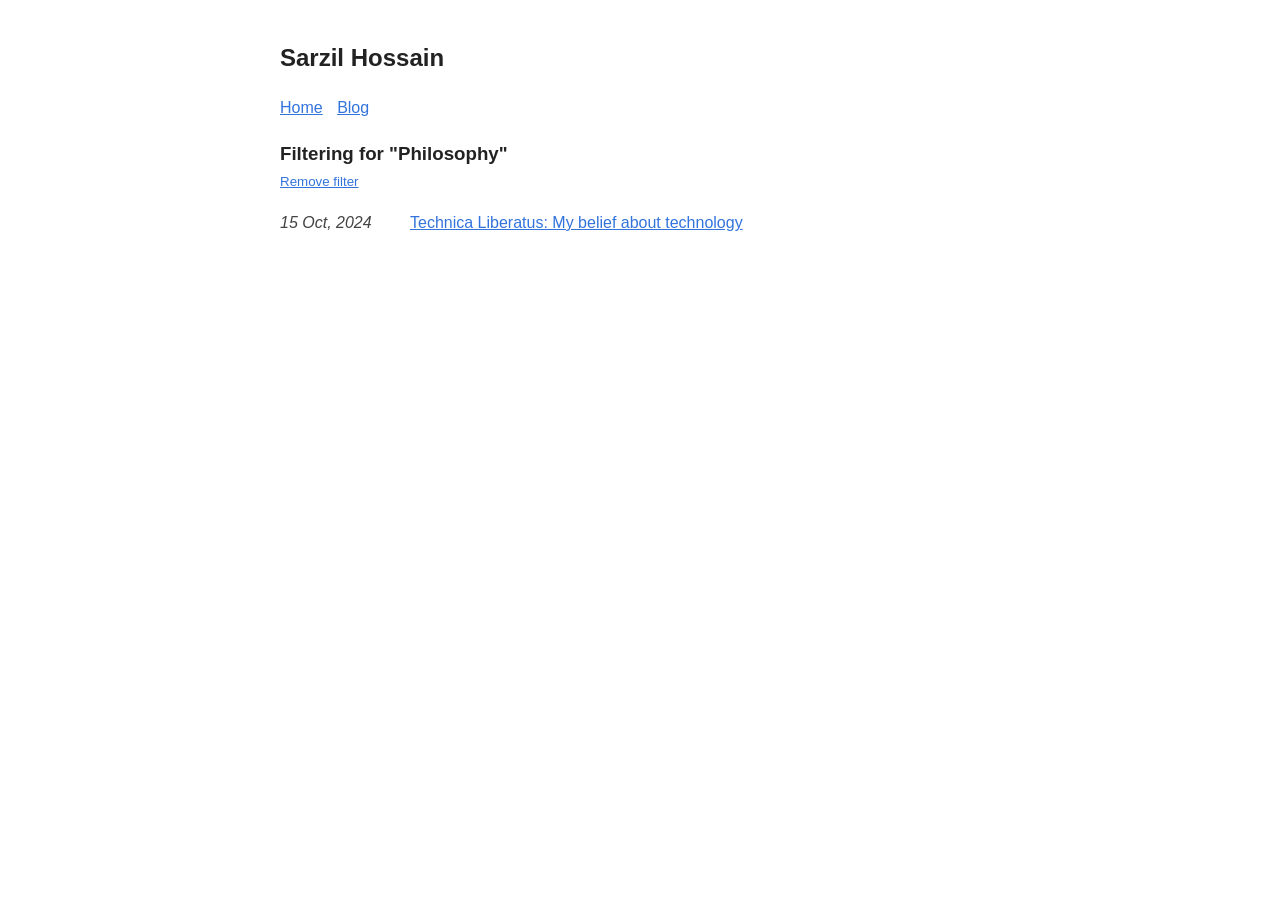
<file: tags/philosophy/index.html>
<!DOCTYPE html>
<html lang="en-US">

<head>
  <meta http-equiv="X-Clacks-Overhead" content="GNU Terry Pratchett" />
  <meta charset="utf-8">
  <meta name="viewport" content="width=device-width, initial-scale=1.0" />
<title>Philosophy | Sarzil Hossain</title>
<meta name="title" content="Philosophy" />
<meta name="description" content="Personal Portfolio" />
<meta name="keywords" content="philosophy," />


<meta property="og:url" content="/tags/philosophy/">
  <meta property="og:site_name" content="Sarzil Hossain">
  <meta property="og:title" content="Philosophy">
  <meta property="og:description" content="Personal Portfolio">
  <meta property="og:locale" content="en_US">
  <meta property="og:type" content="website">




  <meta name="twitter:card" content="summary">
  <meta name="twitter:title" content="Philosophy">
  <meta name="twitter:description" content="Personal Portfolio">




  <meta itemprop="name" content="Philosophy">
  <meta itemprop="description" content="Personal Portfolio">
  <meta itemprop="datePublished" content="2024-10-15T23:23:50+06:00">
  <meta itemprop="dateModified" content="2024-10-15T23:23:50+06:00">
<meta name="referrer" content="no-referrer-when-downgrade" />

  <link rel="alternate" type="application/rss+xml" href="/tags/philosophy/index.xml" title="Sarzil Hossain" />
  <style>
  body {
    font-family: Verdana, sans-serif;
    margin: auto;
    padding: 20px;
    max-width: 720px;
    text-align: left;
    background-color: #fff;
    word-wrap: break-word;
    overflow-wrap: break-word;
    line-height: 1.5;
    color: #444;
  }

  h1,
  h2,
  h3,
  h4,
  h5,
  h6,
  strong,
  b {
    color: #222;
  }

  a {
    color: #3273dc;
     
  }

  .title {
    text-decoration: none;
    border: 0;
  }

  .title span {
    font-weight: 400;
  }

  nav a {
    margin-right: 10px;
  }

  textarea {
    width: 100%;
    font-size: 16px;
  }

  input {
    font-size: 16px;
  }

  content {
    line-height: 1.6;
  }

  table {
    width: 100%;
  }

  img {
    max-width: 100%;
  }

  code {
    padding: 2px 5px;
    background-color: #f2f2f2;
  }

  pre code {
    color: #222;
    display: block;
    padding: 20px;
    white-space: pre-wrap;
    font-size: 14px;
    overflow-x: auto;
  }

  div.highlight pre {
    background-color: initial;
    color: initial;
  }

  div.highlight code {
    background-color: unset;
    color: unset;
  }

  blockquote {
    border-left: 1px solid #999;
    color: #222;
    padding-left: 20px;
    font-style: italic;
  }

  footer {
    padding: 25px;
    text-align: center;
  }

  .helptext {
    color: #777;
    font-size: small;
  }

  .errorlist {
    color: #eba613;
    font-size: small;
  }

   
  ul.blog-posts {
    list-style-type: none;
    padding: unset;
  }

  ul.blog-posts li {
    display: flex;
  }

  ul.blog-posts li span {
    flex: 0 0 130px;
  }

  ul.blog-posts li a:visited {
    color: #8b6fcb;
  }

  @media (prefers-color-scheme: dark) {
    body {
      background-color: #333;
      color: #ddd;
    }

    h1,
    h2,
    h3,
    h4,
    h5,
    h6,
    strong,
    b {
      color: #eee;
    }

    a {
      color: #8cc2dd;
    }

    code {
      background-color: #777;
    }

    pre code {
      color: #ddd;
    }

    blockquote {
      color: #ccc;
    }

    textarea,
    input {
      background-color: #252525;
      color: #ddd;
    }

    .helptext {
      color: #aaa;
    }
  }

</style>

</head>

<body>
  <header><a href="/" class="title">
  <h2>Sarzil Hossain</h2>
</a>
<nav><a href="/">Home</a>


<a href="/blog">Blog</a>

</nav>
</header>
  <main>
<content>
  
  <h3 style="margin-bottom:0">Filtering for "Philosophy"</h3>
  <small>
    <a href="/blog">Remove filter</a>
  </small>
  
  <ul class="blog-posts">
    
    <li>
      <span>
        <i>
          <time datetime='2024-10-15' pubdate>
            15 Oct, 2024
          </time>
        </i>
      </span>
      <a href="/blog/technica-liberatus-motivation/index.html">Technica Liberatus: My belief about technology</a>
    </li>
    
  </ul>
  
  
</content>

  </main>
  <footer>
</footer>

    
</body>

</html>
</file>
<file: css/main.795a2a3eb4ec9c3e6b2c41900445e230f686185aa95677369e98027cdd93b19e6a06e193ee3f463d1103022d1a75436610d7752911da7da857895c29eb550047.css>
body[a="dark"]{background-color:#080705;color:#bfc0c0}body[a="dark"] a{color:#dfff00;text-decoration:none}body[a="dark"] a:visited{color:#dfff00}body[a="dark"] a:hover{text-decoration:underline}body[a="dark"] code:not(pre>code){background-color:#bfc0c0;color:#080705}body[a="dark"] figcaption{color:#eee}body[a="light"]{background-color:#fff;color:#000}body[a="light"] a{color:#1e70bf;text-decoration:none}body[a="light"] a:visited{color:#921292}body[a="light"] a:hover{text-decoration:underline}body[a="light"] code:not(pre>code){background-color:#000;color:#fff}body[a="light"] figcaption{color:#666}@media (prefers-color-scheme: dark){body[a="auto"]{background-color:#080705;color:#bfc0c0}body[a="auto"] a{color:#dfff00;text-decoration:none}body[a="auto"] a:visited{color:#dfff00}body[a="auto"] a:hover{text-decoration:underline}body[a="auto"] code:not(pre>code){background-color:#bfc0c0;color:#080705}body[a="auto"] figcaption{color:#eee}}@media (prefers-color-scheme: light){body[a="auto"]{background-color:#fff;color:#000}body[a="auto"] a{color:#1e70bf;text-decoration:none}body[a="auto"] a:visited{color:#921292}body[a="auto"] a:hover{text-decoration:underline}body[a="auto"] code:not(pre>code){background-color:#000;color:#fff}body[a="auto"] figcaption{color:#666}}html{height:100%}body{font-family:monospace;font-size:16px;line-height:1.4;margin:0;min-height:100%;overflow-wrap:break-word}.post-meta{text-align:right}h2,h3,h4,h5,h6{margin-top:3rem}hr{margin:2rem 0}p{margin:1rem 0}li{margin:0.4rem 0}*:target{background:yellow}.w{max-width:640px;margin:0 auto;padding:4rem 2rem}.toc{border:thin solid black;padding:1rem}hr{text-align:center;border:0}hr:before{content:'/////'}hr:after{content:attr(data-content) "/////"}pre{background:black;padding:1em;overflow-x:auto}table{width:100%}table,th,td{border:thin solid black;border-collapse:collapse;padding:0.4rem}code:not(pre>code){padding:0.1em 0.2em;font-size:90%}code.has-jax{-webkit-font-smoothing:antialiased;background:inherit !important;border:none !important;font-size:100%}blockquote{font-style:italic;border:thin solid black;padding:1rem}blockquote p{margin:0}img{max-width:100%;display:block;margin:0 auto}figcaption{text-align:center;opacity:0.5}
</file>
